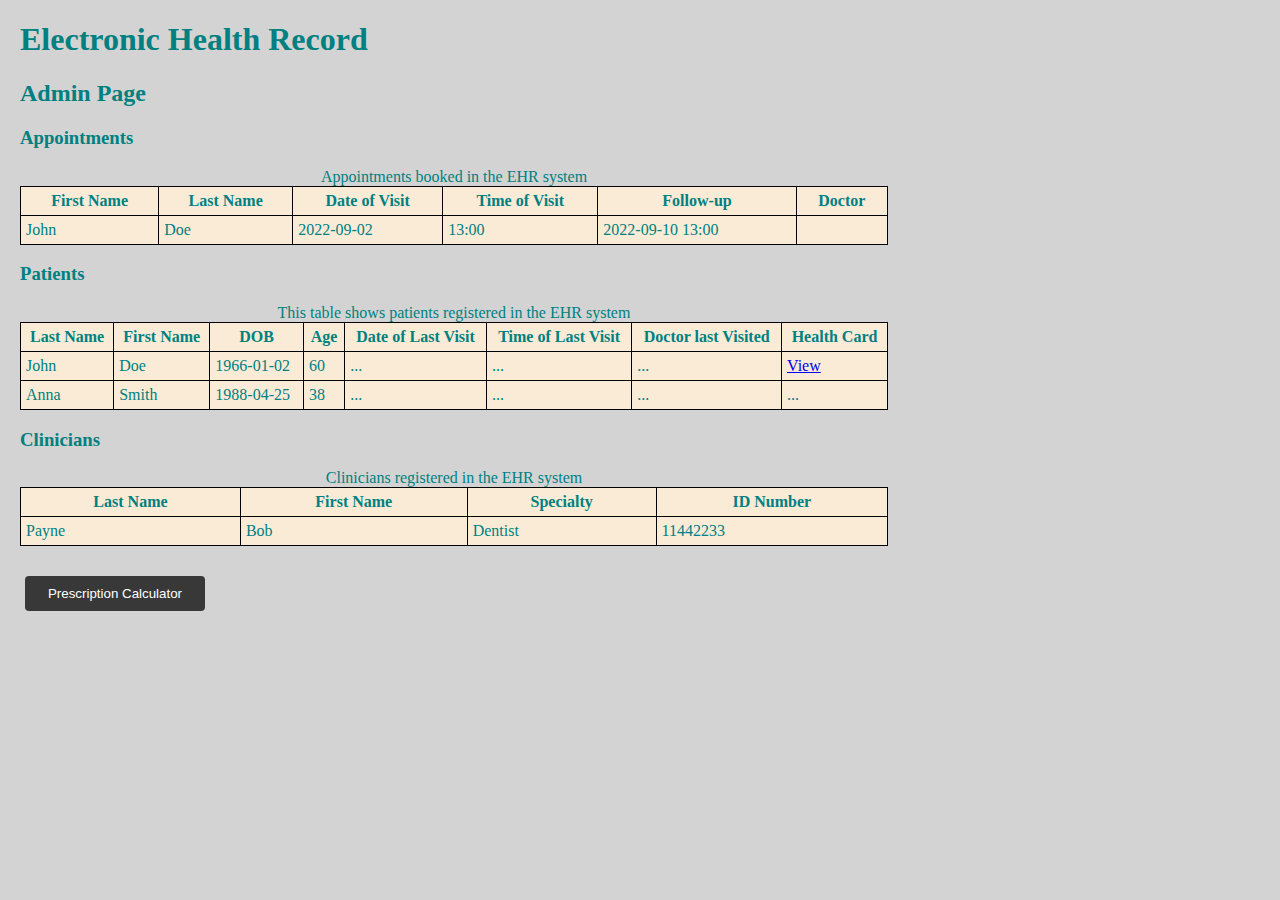
<file: a8/index.html>
<!DOCTYPE html>
<html>
<head>
    <link href="index-style.css" type="text/css" rel="stylesheet">
</head>

<body>

    <h1>Electronic Health Record</h1>

    <h2>Admin Page</h2>

    <h3>Appointments</h3>
    <table id="appts">
        <caption>Appointments booked in the EHR system</caption>
        <thead>
            <tr>
                <th>First Name</th>
                <th>Last Name</th>
                <th>Date of Visit</th>
                <th>Time of Visit</th>
                <th>Follow-up</th>
                <th>Doctor</th>
            </tr>
        </thead>

        <tbody>
            <tr>
                <td>John</td>
                <td>Doe</td>
                <td>2022-09-02</td>
                <td>13:00</td>
                <td>...</td>
                <td></td>
            </tr>
        </tbody>

        
    </table>

    <h3>Patients</h3>
    <table id="patients">
        <caption>This table shows patients registered in the EHR system</caption>
        <thead>
            <tr>
                <th>Last Name</th>
                <th>First Name</th>
                <th>DOB</th>
                <th>Age</th> 
                <th>Date of Last Visit</th>
                <th>Time of Last Visit</th>
                <th>Doctor last Visited</th>
                <th>Health Card</th>
            </tr>
        </thead>

        <tbody>
            <tr>
                <td>John</td>
                <td>Doe</td>
                <td>1966-01-02</td>
                <td>...</td>
                <td>...</td>
                <td>...</td>
                <td>...</td>
                <td><a href="healthcard_john_doe.html">View</a></td>
            </tr>
            
            <tr>
                <td>Anna</td>
                <td>Smith</td>
                <td>1988-04-25</td>
                <td>...</td>
                <td>...</td>
                <td>...</td>
                <td>...</td>
                <td>...</td>
            </tr>
        </tbody>

        
    </table>


    <h3>Clinicians</h3>
    <table id="clinicians">
        <caption>Clinicians registered in the EHR system</caption>
        <thead>
            <tr>
                <th>Last Name</th>
                <th>First Name</th>
                <th>Specialty</th>
                <th>ID Number</th>
            </tr>
        </thead>
        <tbody>
            <tr>
                <td>Payne</td>
                <td>Bob</td>
                <td>Dentist</td>
                <td>11442233</td>
            </tr>
        </tbody>
        
    </table>

    <input type="button" onclick="location.href='Calculator.html';" value="Prescription Calculator" />

    <script>
        // Get table bodies
        let apptsTable = document.getElementById("appts").getElementsByTagName('tbody')[0];
        let patientsTable = document.getElementById("patients").getElementsByTagName('tbody')[0];
        let cliniciansTable = document.getElementById("clinicians").getElementsByTagName('tbody')[0];

        // For appts, calculate follow-up date and time and insert into table
        for (let i = 0; i < apptsTable.rows.length; i++) {
            let date = new Date(apptsTable.rows[i].cells[2].innerHTML);
            let time = apptsTable.rows[i].cells[3].innerHTML.split(':');
            date.setDate(date.getDate() + 8);
            date.setHours(time[0]);
            date.setMinutes(time[1]);
            apptsTable.rows[i].cells[4].innerHTML = date.toISOString().slice(0, 10) + " " + date.toTimeString().slice(0, 5);
        }

        // For patients, calculate age and insert into table
        for (let i = 0; i < patientsTable.rows.length; i++) {
            let dob = new Date(patientsTable.rows[i].cells[2].innerHTML);
            let age = new Date().getFullYear() - dob.getFullYear();
            patientsTable.rows[i].cells[3].innerHTML = age;
        }

        // TODO for future weeks, use JS to insert data into table? (eg. from a db / json file)


    </script>

</body>
</html>
</file>
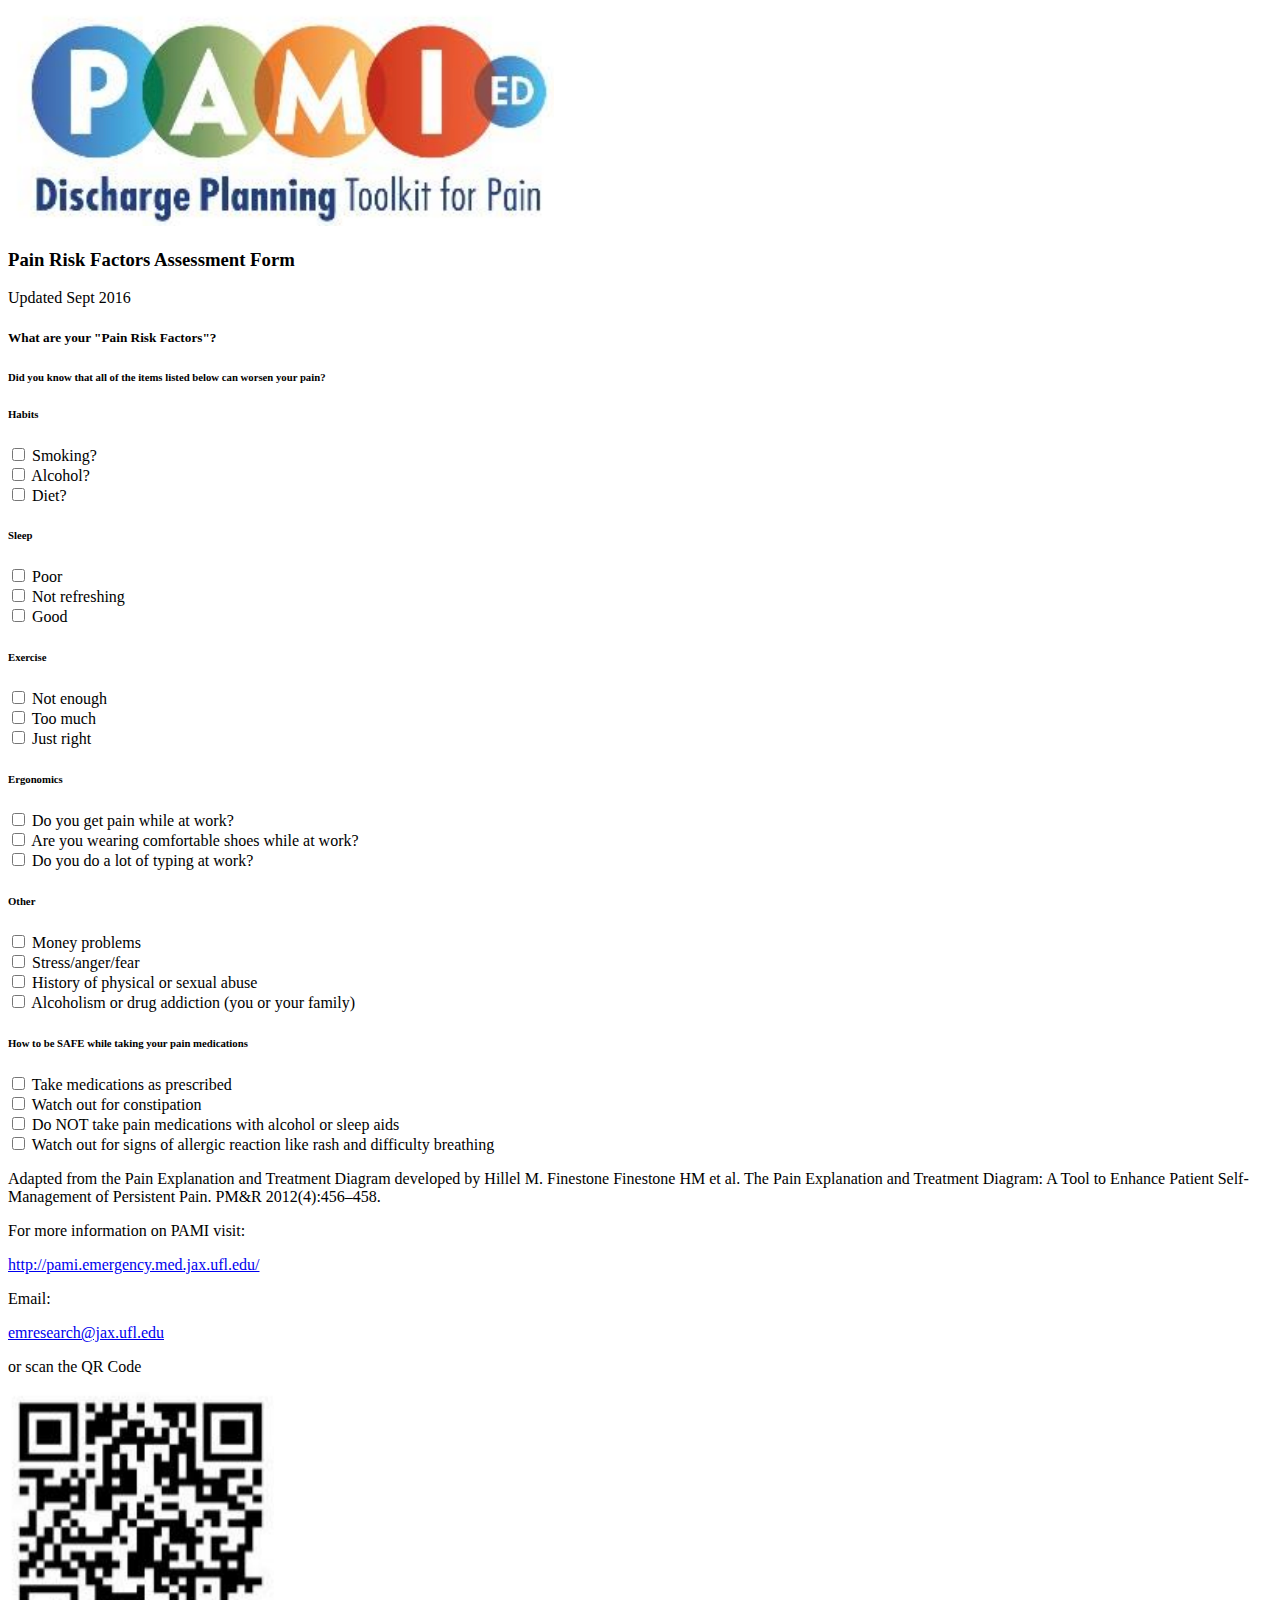
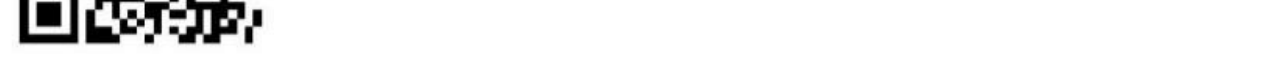
<file: a10/a10.html>
<!DOCTYPE html>
<html lang="en">
<head>
    <meta charset="UTF-8">
    <meta http-equiv="X-UA-Compatible" content="IE=edge">
    <meta name="viewport" content="width=device-width, initial-scale=1.0">
    <link rel="stylesheet" href="https://cdn.jsdelivr.net/npm/bootstrap@4.6.2/dist/css/bootstrap.min.css" integrity="sha384-xOolHFLEh07PJGoPkLv1IbcEPTNtaed2xpHsD9ESMhqIYd0nLMwNLD69Npy4HI+N" crossorigin="anonymous">
    <title>Pain Risk Factors Assessment Form</title>
    <!-- <style>
        .row{border: 1px solid black;}
        .col{border: 1px solid black;}
    </style> -->
</head>
<body>
    <div class="container">
        <div class="row mt-4">
            <div class="col-2 p-0"><img class="img-fluid w-100 float-left" src="logo.jpg" alt="logo"></div>
            <div class="col-8 align-self-middle"><h3 class="text-center font-italic mt-3">Pain Risk Factors Assessment Form</h3></div>
            <div class="col-2 small"><p class="small">Updated Sept 2016</p></div>
        </div>

        <div class="row mt-3">
            <div class="col">
                <h5 class="text-center font-weight-normal mb-3">What are <span class="font-weight-bold text-uppercase">your</span> "Pain Risk Factors"?</h5></div>
            </div>
        <div class="row">
            <div class="col">
                <h6 class="text-center font-weight-normal mb-4">Did you know that all of the items listed below can worsen your pain?</h6>
            </div>
        </div>
        
        <div class="row ml-5">
            <div class="col-2">
                <div class="row ml-1 mb-1"><h6 class="px-3 py-2 border border-dark font-weight-normal">Habits</h6></div>
                <div class="row">
                    <input type="checkbox" id="habits1" name="habits1" value="smoking" >
                    <label class="mb-0 ml-2" for="habits1">Smoking?</label> 
                </div>
                <div class="row">
                    <input type="checkbox" id="habits2" name="habits2" value="alcohol" >
                    <label class="mb-0 ml-2" for="habits2">Alcohol?</label> 
                </div>
                <div class="row">
                    <input type="checkbox" id="habits3" name="habits3" value="diet" >
                    <label class="mb-0 ml-2" for="habits3">Diet?</label> 
                </div>
            </div>
            <div class="col-2">
                <div class="row ml-1 mb-1"><h6 class="px-3 py-2 border border-dark font-weight-normal">Sleep</h6></div>
                <div class="row">
                    <input type="checkbox" id="sleep1" name="sleep1" value="poor" >
                    <label class="mb-0 ml-2" for="sleep1">Poor</label> 
                </div>
                <div class="row">
                    <input type="checkbox" id="sleep2" name="sleep2" value="notRefreshing" >
                    <label class="mb-0 ml-2" for="sleep2">Not refreshing</label> 
                </div>
                <div class="row">
                    <input type="checkbox" id="sleep3" name="sleep3" value="good" >
                    <label class="mb-0 ml-2" for="sleep3">Good</label> 
                </div>
            </div>
            <div class="col-2">
                <div class="row ml-1 mb-1"><h6 class="px-3 py-2 border border-dark font-weight-normal">Exercise</h6></div>
                <div class="row">
                    <input type="checkbox" id="exercise1" name="exercise1" value="notEnough" >
                    <label class="mb-0 ml-2" for="exercise1">Not enough</label> 
                </div>
                <div class="row">
                    <input type="checkbox" id="exercise2" name="exercise2" value="tooMuch" >
                    <label class="mb-0 ml-2" for="exercise2">Too much</label> 
                </div>
                <div class="row">
                    <input type="checkbox" id="exercise3" name="exercise3" value="justRight" >
                    <label class="mb-0 ml-2" for="exercise3">Just right</label> 
                </div>
            </div>
            <div class="col-6">
                <div class="row ml-1 mb-1"><h6 class="px-3 py-2 border border-dark font-weight-normal">Ergonomics</h6></div>
                <div class="row">
                    <input type="checkbox" id="ergonomics1" name="ergonomics1" value="pain" >
                    <label class="mb-0 ml-2" for="ergonomics1">Do you get pain while at work?</label> 
                </div>
                <div class="row">
                    <input type="checkbox" id="ergonomics2" name="ergonomics2" value="shoes" >
                    <label class="mb-0 ml-2" for="ergonomics2">Are you wearing comfortable shoes while at work?</label> 
                </div>
                <div class="row">
                    <input type="checkbox" id="ergonomics3" name="ergonomics3" value="typing" >
                    <label class="mb-0 ml-2" for="ergonomics3">Do you do a lot of typing at work?</label> 
                </div>
            </div>
        </div>
        
        <div class="row mt-4 ml-5">
            <div class="col-5">
                <div class="row ml-1 mb-1"><h6 class="px-3 py-2 border border-dark font-weight-normal">Other</h6></div>
                <div class="row">
                    <input type="checkbox" id="other1" name="other1" value="money" >
                    <label class="mb-0 ml-2" for="other1">Money problems</label> 
                </div>
                <div class="row">
                    <input type="checkbox" id="other2" name="other2" value="stress" >
                    <label class="mb-0 ml-2" for="other2">Stress/anger/fear</label> 
                </div>
                <div class="row">
                    <input type="checkbox" id="other3" name="other3" value="abuse" >
                    <label class="mb-0 ml-2" for="other3">History of physical or sexual abuse</label> 
                </div>
                <div class="row">
                    <input type="checkbox" id="other4" name="other4" value="addiction" >
                    <label class="mb-0 ml-2" for="other4">Alcoholism or drug addiction (you or your family)</label> 
                </div>
            </div>
            <div class="col-7">
                <div class="row ml-1 mb-1"><h6 class="px-3 py-2 border border-dark font-weight-normal">How to be SAFE while taking your pain medications</h6></div>
                <div class="row">
                    <input type="checkbox" id="medications1" name="medications1" value="prescribed" >
                    <label class="mb-0 ml-2" for="medications1">Take medications as prescribed</label> 
                </div>
                <div class="row">
                    <input type="checkbox" id="medications2" name="medications2" value="constipation" >
                    <label class="mb-0 ml-2" for="medications2">Watch out for constipation</label> 
                </div>
                <div class="row">
                    <input type="checkbox" id="medications3" name="medications3" value="alcohol-aids" >
                    <label class="mb-0 ml-2" for="medications3">Do NOT take pain medications with alcohol or sleep aids</label> 
                </div>
                <div class="row">
                    <input type="checkbox" id="medications4" name="medications4" value="allergy" >
                    <label class="mb-0 ml-2" for="medications4">Watch out for signs of allergic reaction like rash and difficulty breathing</label> 
                </div>
            </div>
        </div>

        <div class="row mt-5">
            <div class="col-7 small"><p>Adapted from the Pain Explanation and Treatment Diagram developed by Hillel M. Finestone
                Finestone HM et al. The Pain Explanation and Treatment Diagram: A Tool to Enhance Patient Self- Management of Persistent Pain. PM&R 2012(4):456–458.</p>
            </div>
            <div class="col-1"></div>
            <div class="col-3 small">
                <div class="row small"><p class="mb-0">For more information on <span class="font-weight-bold">PAMI</span> visit: </p></div>
                <div class="row small"><a href="http://pami.emergency.med.jax.ufl.edu/">http://pami.emergency.med.jax.ufl.edu/</a></div>
                <div class="row small"><p class="mb-0">Email: </p><a href="mailto:emresearch@jax.ufl.edu">emresearch@jax.ufl.edu</a></div>
                <div class="row small"><p>or scan the QR Code</P></div>
            </div>
            <div class="col-1"><img class="img-fluid w-100" src="qrcode.jpg" alt="qrcode"></div>
        </div>
    </div>

</body>
</html>
</file>
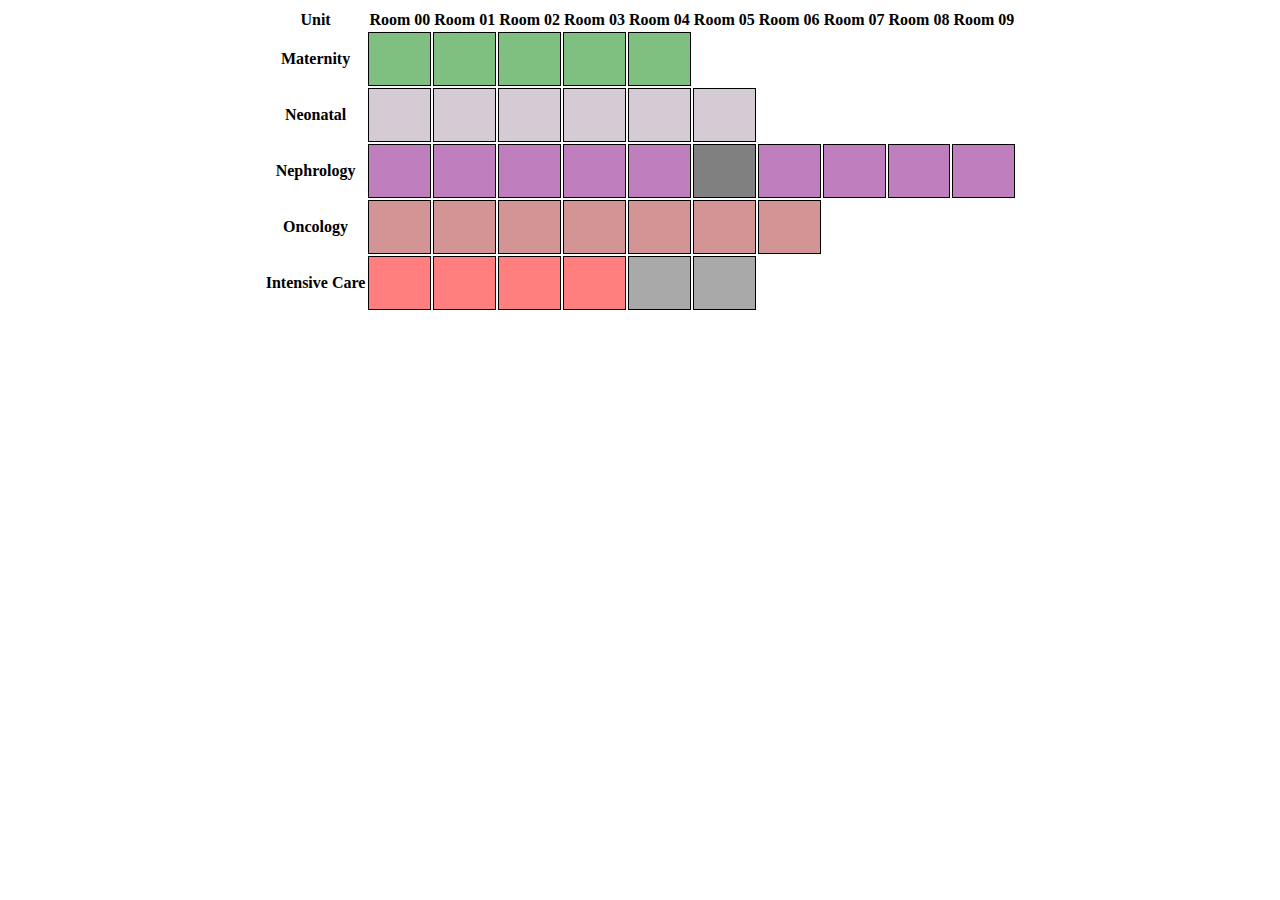
<file: a6/room_dash.html>
<!DOCTYPE html>

<!-- 
Exercise 1:
All the squares work. All the squares change color between yellow and white when clicked.

There is one error when you open the page, but when you refresh the page, it disappears, so the error is not from the code.
They could be from extensions of the web browser.

There is a message in console: (5) [Array(5), Array(5), Array(5), Array(5), Array(5)]
This is from the "console.log(rooms_arr)" in the JavaScript code (line 9).

When the squares are clicked, ".addEventListener" detects the click and calls the function "updateRoom(id)".
The "updateRoom(id)" function toggles the class of the room between "occupied" and no class every time the funtion is called.
So, when it's white(no class), it changes to yellow(class: occupied) when it's clicked and vice versa. 
 -->


<html>

<head>
    <link href="room_dash.css" rel="stylesheet">
    <title>Room Dashboard</title>
</head>

<body>
    <table>
        <thead>
            <tr>
                <th>Unit</th>
                <th>Room 00</th>
                <th>Room 01</th>
                <th>Room 02</th>
                <th>Room 03</th>
                <th>Room 04</th>
                <th>Room 05</th>
                <th>Room 06</th>
                <th>Room 07</th>
                <th>Room 08</th>
                <th>Room 09</th>
            </tr>
        </thead>

        <div class="test">
        <tr class="maternity">
            <th>Maternity</th>
            <td id="unit01-room00"></td>
            <td id="unit01-room01"></td>
            <td id="unit01-room02"></td>
            <td id="unit01-room03"></td>
            <td id="unit01-room04"></td>
        </tr>
        <tr class="neonatal">
            <th>Neonatal</th>
            <td id="unit02-room00"></td>
            <td id="unit02-room01"></td>
            <td id="unit02-room02"></td>
            <td id="unit02-room03"></td>
            <td id="unit02-room04"></td>
            <td id="unit02-room05"></td>
        </tr>
        <tr class="nephrology">
            <th>Nephrology</th>
            <td id="unit03-room00"></td>
            <td id="unit03-room01"></td>
            <td id="unit03-room02"></td>
            <td id="unit03-room03"></td>
            <td id="unit03-room04"></td>
            <td id="unit03-room05" class="unusable repair"></td>
            <td id="unit03-room06"></td>
            <td id="unit03-room07"></td>
            <td id="unit03-room08"></td>
            <td id="unit03-room09"></td>
        </tr>
        <tr class="oncology">
            <th>Oncology</th>
            <td id="unit04-room00"></td>
            <td id="unit04-room01"></td>
            <td id="unit04-room02"></td>
            <td id="unit04-room03"></td>
            <td id="unit04-room04"></td>
            <td id="unit04-room05"></td>
            <td id="unit04-room06"></td>
        </tr>
        <tr class="icu">
            <th>Intensive Care</th>
            <td id="unit05-room00"></td>
            <td id="unit05-room01"></td>
            <td id="unit05-room02"></td>
            <td id="unit05-room03"></td>
            <!-- two partially equipped rooms (under construction) -->
            <td id="unit05-room04" class="unusable construction"></td> 
            <td id="unit05-room05" class="unusable construction"></td>
        </tr>
        </div>
        
    </table>
    <script src="room_dash.js" async></script>
</body>

</html>
</file>
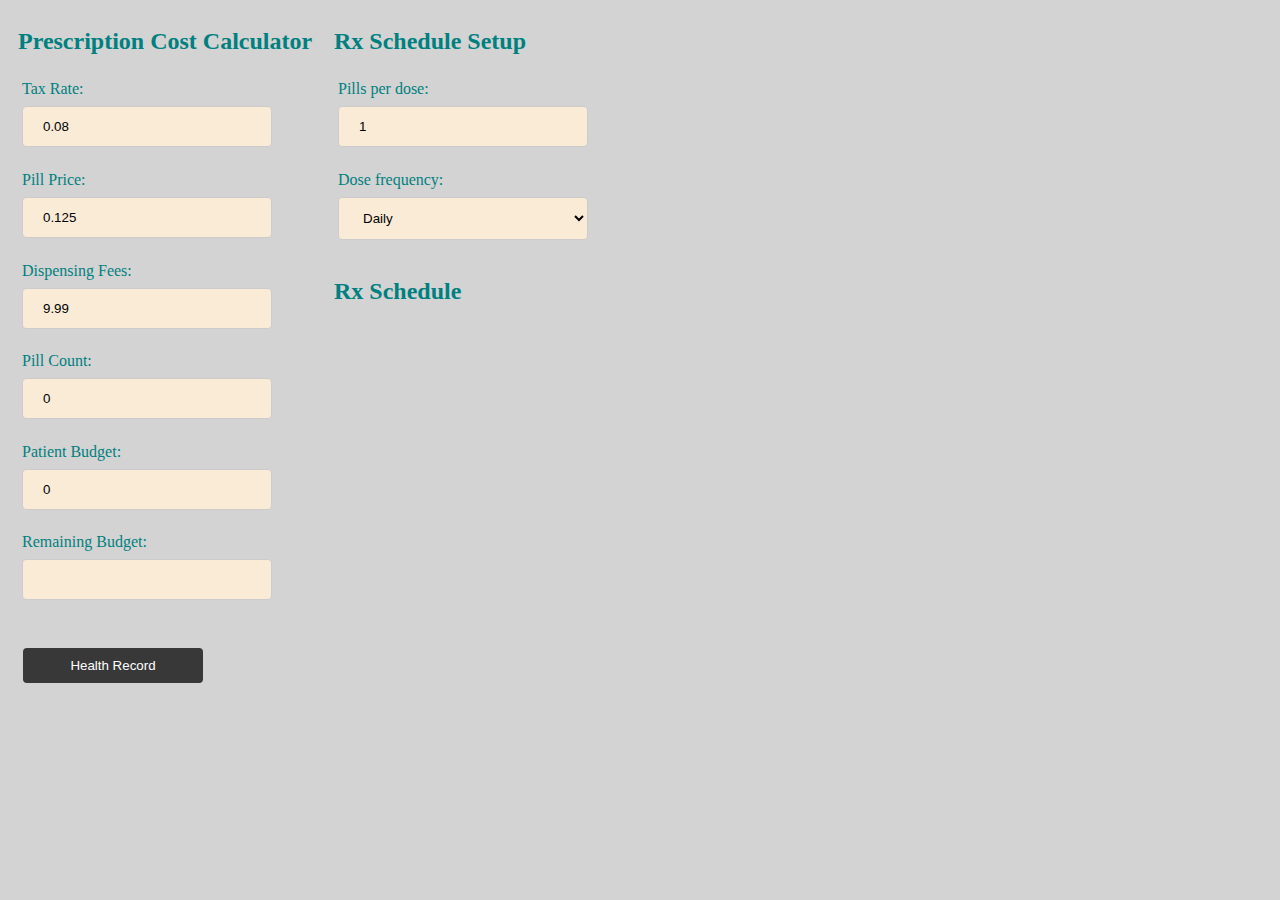
<file: a8/calculator.html>
<!DOCTYPE html>
<html>

<head>
    <title>RxTool</title>

    <link href="RxCostCalc.css" type="text/css" rel="stylesheet">
    <link href="calculator-style.css" type="text/css" rel="stylesheet">
    <script src="RxCostCalc.js" type="text/javascript"></script>
    <script src="RxSchedule.js" type="text/javascript"></script>

</head>

<body>

    <div class="column">

        <h2> Prescription Cost Calculator </h2>

        <form>
            <fieldset>
                <label for="tax-rate">Tax Rate: </label>
                <input type="number" id="tax-rate" value="0.08" onchange="setRemainingBudget()">
            </fieldset>

            <fieldset>
                <label for="pill-price">Pill Price: </label>
                <input type="number" id="pill-price" value="0.125" onchange="setRemainingBudget()">
            </fieldset>

            <fieldset>
                <label for="dispensing-fees">Dispensing Fees: </label>
                <input type="number" id="dispensing-fees" value="9.99" onchange="setRemainingBudget()">
            </fieldset>

            <fieldset>
                <label for="pill-count">Pill Count: </label>
                <input type="number" id="pill-count" value="0" onchange="setRemainingBudget(); populateSchedule();">
                <!-- <input type="number" id="pill-count" value="0" onchange="setRemainingBudget()"> -->
            </fieldset>

            <fieldset>
                <label for="patient-budget">Patient Budget: </label>
                <input type="number" id="patient-budget" value="0" onchange="setRemainingBudget()">
            </fieldset>

            <fieldset>
                <label for="remaining-budget">Remaining Budget: </label>
                <input type="number" id="remaining-budget" readonly>
            </fieldset>
        </form>
        <input type="button" onclick="location.href='index.html';" value="Health Record">
    </div>

    <div class="column">
        <h2>Rx Schedule Setup</h2>

        <fieldset>
            <label for="dose-amount">Pills per dose: </label>
            <input type="number" id="dose-amount" min="1" value="1" onchange="populateSchedule()"> <!-- Belina: Only accept positive input values-->
        </fieldset>

        <fieldset>
            <label for="dose-freq">Dose frequency: </label>
            <select id="dose-freq" onchange="populateSchedule()">
                <option value="daily">Daily</option>
                <option value="twiceAday">Twice a day</option>
                <option value="everytwodays">Every two days</option>
                <option value="weekly">Weekly</option>
            </select>
        </fieldset>

        <h2>Rx Schedule</h2>
        <div id="schedule"></div>

    </div>
</body>
</html>
</file>
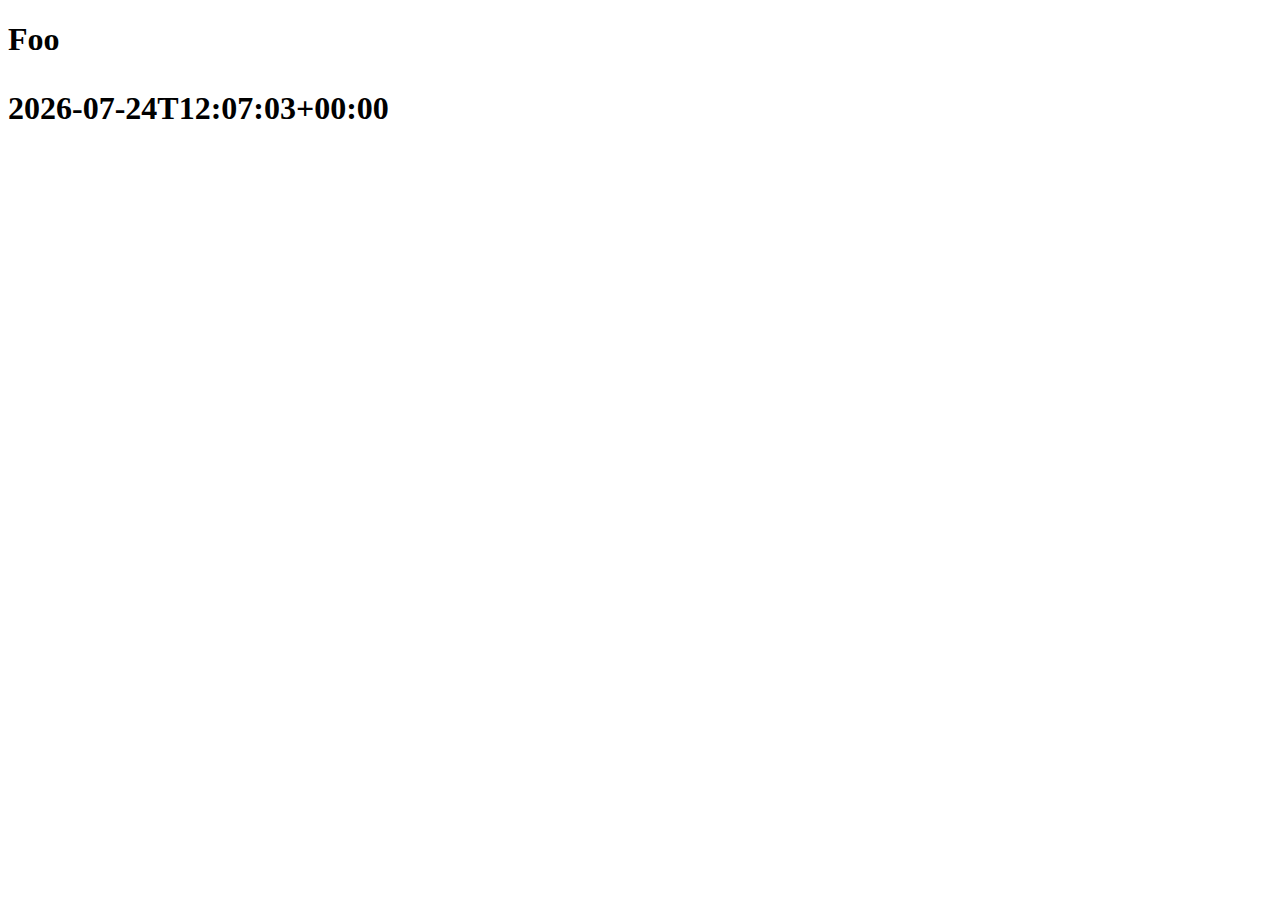
<file: a9/moment_exercise.html>
<!-- Exercise 1: why the moment_exercise.js file works even though it appears to be “loaded in the wrong place?” -->
<!-- Moment is loaded at the top, but it is to store the moment library, not to read from the code below and execute methods. -->

<!DOCTYPE html>
<html lang="en" dir="ltr">
<head>
    <meta charset="UTF-8">
    <meta http-equiv="X-UA-Compatible" content="IE=edge">
    <meta name="viewport" content="width=device-width, initial-scale=1.0">
    <title>HINF115 A9 Moment Exercises</title>

    <script src="moment/moment-with-locales.js"></script>
    <script src="moment_exercise.js"></script>

    <script>
        // Exercise 2
        console.log("Today: " + moment().format("YYYY-MM-DD"));
        console.log(moment.weekdaysShort());

        let monthsShortStr = 'Jan_Feb_Mar_Apr_May_Jun_Jul_Aug_Sep_Oct_Nov_Dec';
        let monthsShortArr = monthsShortStr.split('_');
        console.log(monthsShortArr);

        // Exercise 3
        console.log("10 days from now: " + moment().add(10, "days").format("YYYY-MM-DD"));

        // Exercise 4
        let dob = moment("2000-12-06");

        console.log("You are " + moment.duration(moment()-dob).years() + " years, " + 
        moment.duration(moment()-dob).months() + " months, " +
        moment.duration(moment()-dob).weeks() + " weeks, " +
        moment.duration(moment()-dob).days() + " days, " +
        moment.duration(moment()-dob).hours() + " hours, " +
        moment.duration(moment()-dob).minutes() + " minutes and " +
        moment.duration(moment()-dob).seconds() + " seconds old.");

        console.log("You are " + Math.floor(moment.duration(moment()-dob).asYears()) + " years old");
        console.log("You are " + Math.floor(moment.duration(moment()-dob).asMonths()) + " months old");
        console.log("You are " + Math.floor(moment.duration(moment()-dob).asSeconds()) + " seconds old");

        ;
        
        // Exercise 5
        console.log("a: " + moment().format("h:mma"));
        console.log("b: " + moment().format("YYYY-MM-DD"));
        console.log("c: " + moment().format("YYYY-MM-DD HH:mm"));
        console.log("d: " + moment().format("dddd, Do MMMM YYYY hA"));
        console.log("e: " + moment().format("dddd") + ", this is " + moment().format("Do") +  " day of the week");


    </script>
</head>
<body>
    <h1 id="moment_test">Foo</h1>
    
</body>
</html>
</file>
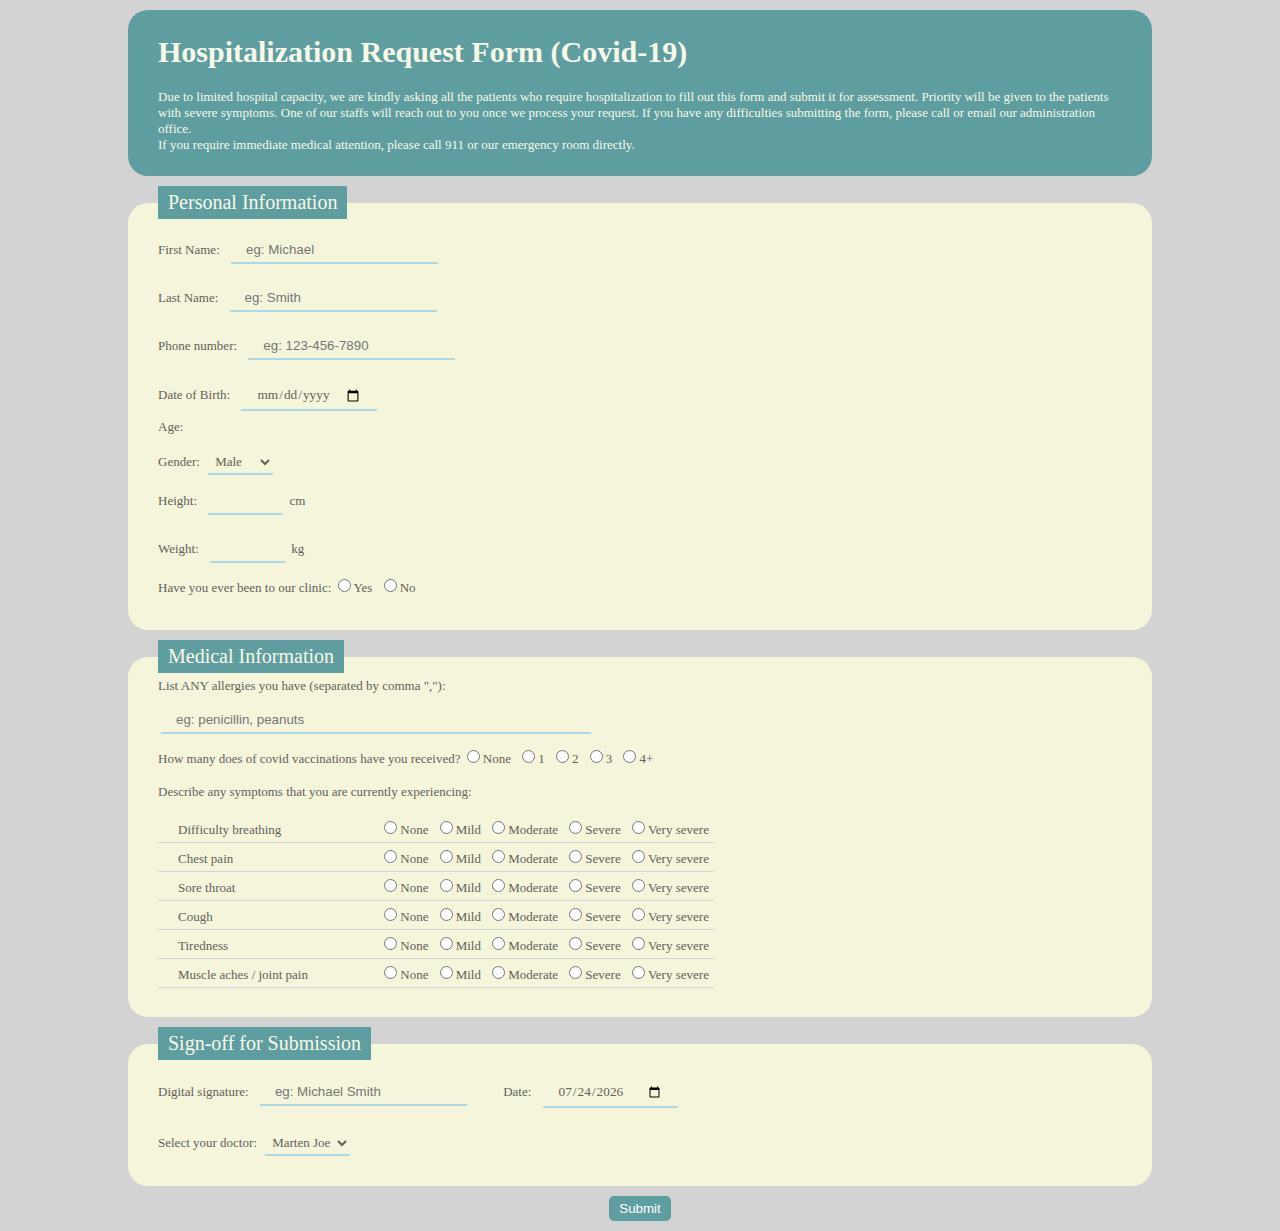
<file: AS1/lab-as1.html>
<!DOCTYPE html>
<html lang="en">

<head>
    <title>Hospitalization Request Form</title>
    <link href="style.css" type="text/css" rel="stylesheet">
    <meta charset="UTF-8">
</head>

<body>
    <!-- title and subtitle -->
    <!-- Use a semantic block for the first section, and add both a heading (h1) and a paragraph (p) in it-->
    <header>
        <h1>Hospitalization Request Form (Covid-19)</h1> 
        <p>Due to limited hospital capacity, we are kindly asking all the patients who require hospitalization to fill out this form and submit it for assessment. 
            Priority will be given to the patients with severe symptoms. One of our staffs will reach out to you once we process your request.
            If you have any difficulties submitting the form, please call or email our administration office. <br> If you require immediate medical attention, please call 911 or our emergency room directly.</p>
    </header>
    
    <!--Form to be Filled: add a FORM tag with at least the action and method, and optionally class and id so you can use them later -->
    <form class="Assessment" action="mailto:jangbelina@gmail.com" method="post" enctype="text/plain" id="Form">
        <demographic>
        <fieldset><legend>Personal Information</legend>
            <demoq><label for="first-name">First Name:</label>
            <input name="First name" id="first-name" type="text" placeholder="eg: Michael">
            </demoq><br>

            <demoq><label for="last-name">Last Name:</label>
            <input name="Last name" id="last-name" type="text" placeholder="eg: Smith">
            </demoq><br>

            <demoq><label for="phone-number">Phone number:</label>
            <input name="Phone number" id="phone-number" type="text" placeholder="eg: 123-456-7890">
            </demoq><br>    

            <demoq><label for="DOB">Date of Birth:</label>
            <input name="DOB" id="DOB" type="date" onchange="ageCalculator()">
            </demoq><br>

            <demoq><label for="age">Age: </label>
            <p id="age"></p>
            </demoq><br>

            <demoq><label for="gender">Gender: </label>
            <select name="Gender" id="gender">
                <option value="male">Male</option>
                <option value="female">Female</option>
                <option value="other">Other</option>
            </select>
            </demoq><br>
            
            <demoq><label for="height">Height: </label>
            <input name="Height (cm)" id="height" type="number"> cm
            </demoq><br>
            
            <demoq><label for="weight">Weight: </label>
            <input name="Weight (kg)" id="weight" type="number"> kg
            </demoq><br>

            <demoq><span>Have you ever been to our clinic: </span>
            <input type="radio" name="Existing patient" id="patientY" value="Yes"><label for="patientY">Yes</label>
            <input type="radio" name="Existing patient" id="patientN" value="No"><label for="patientN">No</label>
            </demoq>
        </fieldset>
        </demographic>

        <medical>
        <fieldset><legend>Medical Information</legend>
            <mediq><label for="allergy">List ANY allergies you have (separated by comma ","): </label>
            <br>
            <input name="Allergy" id="allergy" type="text" placeholder="eg: penicillin, peanuts">
            </mediq><br>

            <mediq>
                <span>How many does of covid vaccinations have you received?</span>
                <input type="radio" name="Covid Vaccination (#doses)" id="option1" value="0"><label for="option1">None</label>
                <input type="radio" name="Covid Vaccination (#doses)" id="option2" value="1"><label for="option2">1</label>
                <input type="radio" name="Covid Vaccination (#doses)" id="option3" value="2"><label for="option3">2</label>
                <input type="radio" name="Covid Vaccination (#doses)" id="option4" value="3"><label for="option4">3</label>
                <input type="radio" name="Covid Vaccination (#doses)" id="option5" value="4+"><label for="option5">4+</label>
                <br>
            </mediq>

            <section class="symptoms">
                <p>Describe any symptoms that you are currently experiencing: </p>

                <!-- symptom 1 -->
                <mediq><span>Difficulty breathing</span>
                <input type="radio" name="Difficulty breathing" id="option1-1" value="None"><label for="option1-1">None</label>
                <input type="radio" name="Difficulty breathing" id="option1-2" value="Mild"><label for="option1-2">Mild</label>
                <input type="radio" name="Difficulty breathing" id="option1-3" value="Moderate"><label for="option1-3">Moderate</label>
                <input type="radio" name="Difficulty breathing" id="option1-4" value="Severe"><label for="option1-4">Severe</label>
                <input type="radio" name="Difficulty breathing" id="option1-5" value="Very severe"><label for="option1-5">Very severe</label>
                </mediq><br>
                
                <!-- symptom 2 -->
                <mediq><span>Chest pain</span>
                <input type="radio" name="Chest pain" id="option2-1" value="None"><label for="option2-1">None</label>
                <input type="radio" name="Chest pain" id="option2-2" value="Mild"><label for="option2-2">Mild</label>
                <input type="radio" name="Chest pain" id="option2-3" value="Moderate"><label for="option2-3">Moderate</label>
                <input type="radio" name="Chest pain" id="option2-4" value="Severe"><label for="option2-4">Severe</label>
                <input type="radio" name="Chest pain" id="option2-5" value="Very severe"><label for="option2-5">Very severe</label>
                </mediq><br>

                <!-- symptom 3 -->
                <mediq><span>Sore throat</span>
                <input type="radio" name="Sore throat" id="option3-1" value="None"><label for="option3-1">None</label>
                <input type="radio" name="Sore throat" id="option3-2" value="Mild"><label for="option3-2">Mild</label>
                <input type="radio" name="Sore throat" id="option3-3" value="Moderate"><label for="option3-3">Moderate</label>
                <input type="radio" name="Sore throat" id="option3-4" value="Severe"><label for="option3-4">Severe</label>
                <input type="radio" name="Sore throat" id="option3-5" value="Very severe"><label for="option3-5">Very severe</label>
                </mediq><br>
                
                <!-- symptom 4 -->
                <mediq><span>Cough</span>
                <input type="radio" name="Cough" id="option4-1" value="None"><label for="option4-1">None</label>
                <input type="radio" name="Cough" id="option4-2" value="Mild"><label for="option4-2">Mild</label>
                <input type="radio" name="Cough" id="option4-3" value="Moderate"><label for="option4-3">Moderate</label>
                <input type="radio" name="Cough" id="option4-4" value="Severe"><label for="option4-4">Severe</label>
                <input type="radio" name="Cough" id="option4-5" value="Very severe"><label for="option4-5">Very severe</label>
                </mediq><br>
                
                <!-- symptom 5 -->
                <mediq><span>Tiredness</span>
                <input type="radio" name="Tiredness" id="option5-1" value="None"><label for="option5-1">None</label>
                <input type="radio" name="Tiredness" id="option5-2" value="Mild"><label for="option5-2">Mild</label>
                <input type="radio" name="Tiredness" id="option5-3" value="Moderate"><label for="option5-3">Moderate</label>
                <input type="radio" name="Tiredness" id="option5-4" value="Severe"><label for="option5-4">Severe</label>
                <input type="radio" name="Tiredness" id="option5-5" value="Very severe"><label for="option5-5">Very severe</label>
                </mediq><br>

                <!-- symptom 6 -->
                <mediq><span>Muscle aches / joint pain</span>
                <input type="radio" name="Muscle aches/joint pain" id="option6-1" value="None"><label for="option6-1">None</label>
                <input type="radio" name="Muscle aches/joint pain" id="option6-2" value="Mild"><label for="option6-2">Mild</label>
                <input type="radio" name="Muscle aches/joint pain" id="option6-3" value="Moderate"><label for="option6-3">Moderate</label>
                <input type="radio" name="Muscle aches/joint pain" id="option6-4" value="Severe"><label for="option6-4">Severe</label>
                <input type="radio" name="Muscle aches/joint pain" id="option6-5" value="Very severe"><label for="option6-5">Very severe</label>
                </mediq><br>
            </section>
        </fieldset>
        </medical>

        <signoff>
        <fieldset>
            <legend>Sign-off for Submission</legend>

            <div class="signoff_inline">
                <label for="sign">Digital signature:</label>
                <input name="Digital signature" id="sign" type="text" placeholder="eg: Michael Smith">
            </div><div class="signoff_inline">
                <label for="today">Date: </label>
                <input name="Signed date" id="today" type="date" name="date">
            </div><div>
                <label for="doctor">Select your doctor: </label>
                <select name="Doctor" id="doctor">
                    <option value="Marten Joe">Marten Joe</option>
                    <option value="Phoebe Li">Phoebe Li</option>
                </select>
            </div>            
        </fieldset>
        </signoff>

        <input type="submit" class="blockcenter">
    </form>
    <!-- End the FORM -->

    <script type="text/javascript">

        document.getElementById("today").valueAsDate = new Date();

        document.getElementById("Form").addEventListener("submit", function(){
            let firstname = document.getElementById("first-name").value;
            let lastname = document.getElementById("last-name").value;
		    alert("Thank you, " + firstname + " " + lastname+ ". Your form has been submitted");
		});

        function ageCalculator() {
            let age = 0;
            let dob = document.getElementById("DOB").value;
            let dob_year = dob.slice(0, 4);
            let dob_month = dob.slice(5, 7);
            let dob_date = dob.slice(8, 10);
            console.log(dob_year, dob_month, dob_date);

            let current = new Date();
            current = JSON.stringify(current);
            console.log(current);
            let current_year = current.slice(1, 5);
            let current_month = current.slice(6, 8);
            let current_date = current.slice(9, 11);
            console.log(current_year, current_month, current_date);

            if (current_month >= dob_month) {
                if ((current_month == dob_month) && (current_date < dob_date)) {
                age = current_year - dob_year - 1;
                } else {
                age = current_year - dob_year;
                }
            } else {//birth month bigger than current month
                age = current_year - dob_year - 1;
            }

            //display the calculated age in html
            document.getElementById("age").innerHTML = age + " years old";
        }
    </script> 
</body>
</html>
</file>
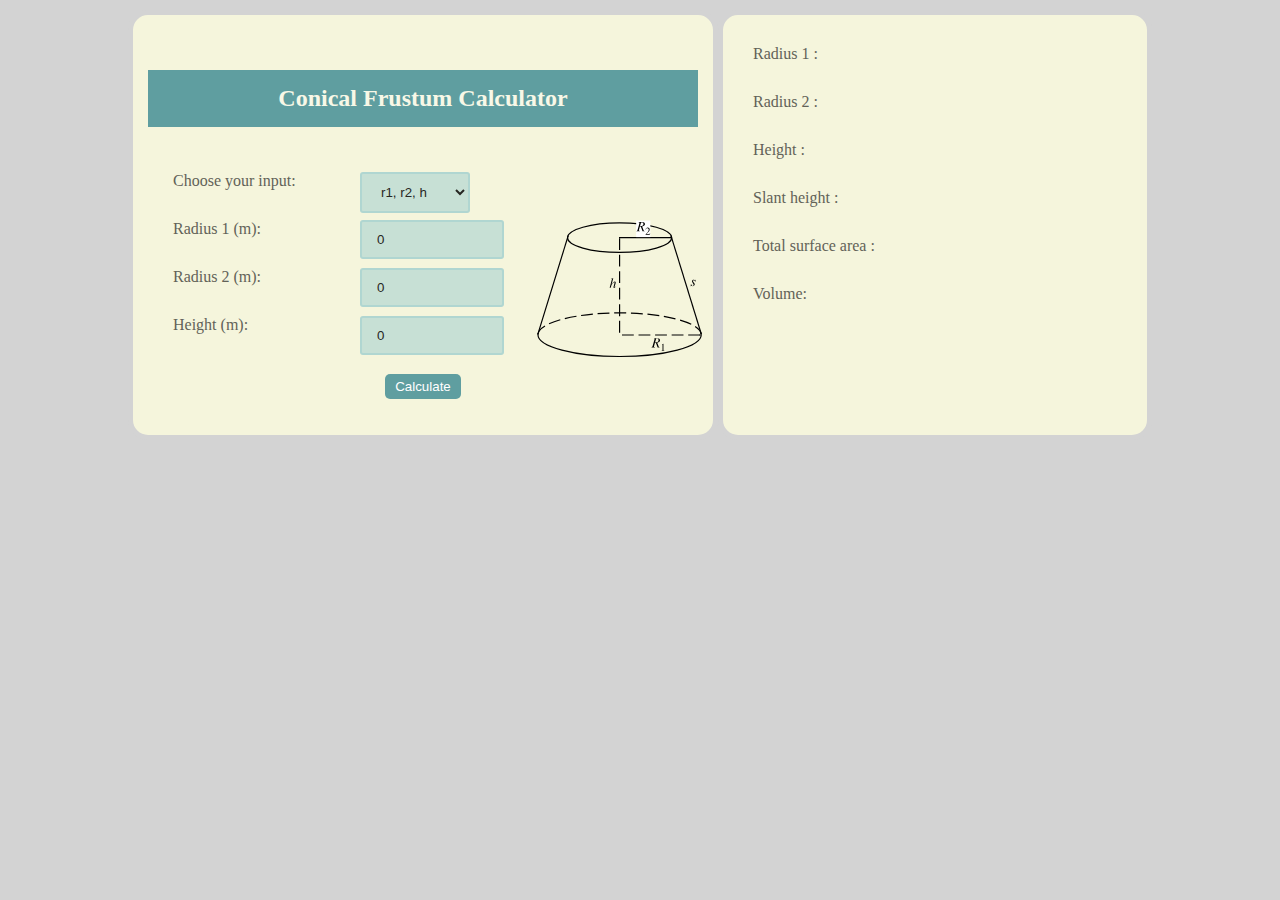
<file: AS2/shapeCalculator.html>
<!DOCTYPE html>
<html lang="en" dir="ltr">
  <head>
    <meta charset="utf-8">
    <title>Conical Frustum Calculator</title>
    <script src="shape.js" type="text/javascript" defer></script>
    <link href="shape.css" type="text/css" rel="stylesheet">
  </head>

  <body>
    <div class="container">
        <div class="column">
            <h2>Conical Frustum Calculator</h2>

            <div class="row">
              <label for="inputOption">Choose your input: </label>
              <select name="inputOption" id="inputOption" onchange="displayInput()">
                <option value="option1">r1, r2, h</option>
                <option value="option2">r1, r2, s</option>
              </select>
            </div>

            <img src="conicalFrustum.svg" alt="diagram">

            <div class="row">
                <label class="label" for="Radius1">Radius 1 (m): </label>
                <input type="text" name="radius1" id="radius1" value="0">
            </div>

            <div class="row">
                <label class="label" for="Radius2">Radius 2 (m): </label>
                <input type="text" name="radius2" id="radius2" value="0">
            </div>

            <div class="row" id="option1">
                <label class="label" for="Height">Height (m): </label>
                <input type="text" name="Height" id="height" value="0">
            </div>

            <div class="row" id="option2">
              <label class="label" for="slant">Slant height (m): </label>
              <input type="text" name="slant" id="slant" value="0">
            </div>

            <button class="submitButton" type="button" name="Calculate" onclick="calcShape()">Calculate</button>
        </div>

        <div class="column">
          <p class="result">Radius 1 : <span id="r1"></span></p>
          <p class="result">Radius 2 : <span id="r2"></span></p>
          <p class="result">Height : <span id="h"></span></p>
          <p class="result">Slant height : <span id="s"></span></p>      
          <p class="result">Total surface area : <span id="tsa"></span></p>
          <p class="result">Volume: <span id="vol"></span></p>

            
        </div>
    </div>


  </body>
</html>
</file>
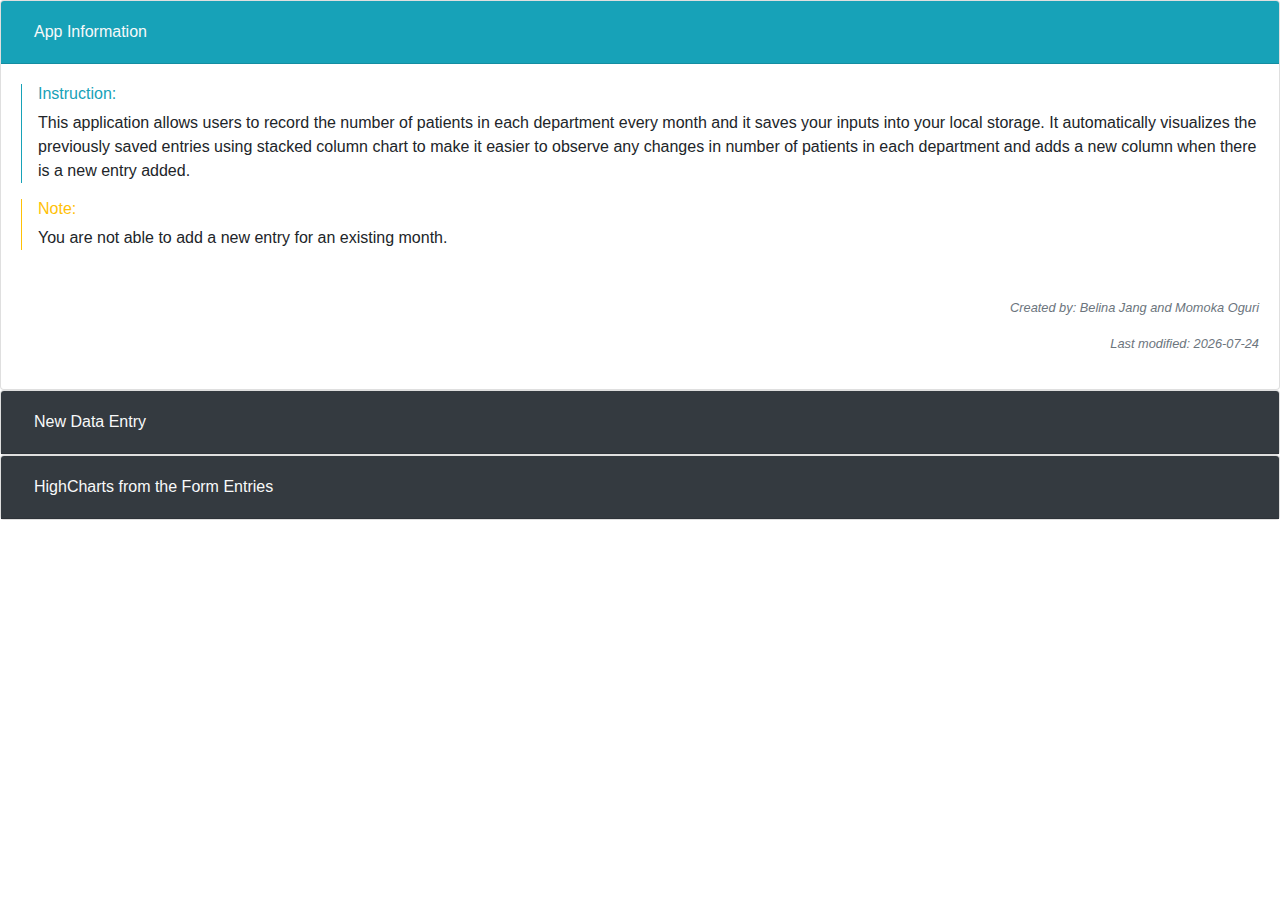
<file: AS3/as3.html>
<!DOCTYPE html>
<html lang="en" dir="ltr">
<head>
    <meta charset="UTF-8">
    <meta name="viewport" content="width=device-width, initial-scale=1.0">
    
    <title>Number of Patients by Department</title>

    <link rel="stylesheet" href="https://maxcdn.bootstrapcdn.com/bootstrap/4.0.0/css/bootstrap.min.css">
    <script src="https://code.jquery.com/jquery-3.2.1.slim.min.js"></script>
    <script src="https://cdnjs.cloudflare.com/ajax/libs/popper.js/1.12.9/umd/popper.min.js"> </script>
    <script src="https://maxcdn.bootstrapcdn.com/bootstrap/4.0.0/js/bootstrap.min.js"> </script>

    <script src="https://code.highcharts.com/highcharts.js"></script>
    <script src="https://code.highcharts.com/modules/exporting.js"></script>
    <script src="https://code.highcharts.com/modules/export-data.js"></script>
    <script src="https://code.highcharts.com/modules/accessibility.js"></script>
    
    <script src="as3_javascript.js" defer></script>
    <script src="moment/moment-with-locales.js"></script>

    <style>
    #container {
        height: 400px;
    }

    .highcharts-figure,
    .highcharts-data-table table {
        min-width: 310px;
        max-width: 800px;
        margin: 1em auto;
    }

    .highcharts-data-table table {
        font-family: Verdana, sans-serif;
        border-collapse: collapse;
        border: 1px solid #ebebeb;
        margin: 10px auto;
        text-align: center;
        width: 100%;
        max-width: 500px;
    }

    .highcharts-data-table caption {
        padding: 1em 0;
        font-size: 1.2em;
        color: #555;
    }

    .highcharts-data-table th {
        font-weight: 600;
        padding: 0.5em;
    }

    .highcharts-data-table td,
    .highcharts-data-table th,
    .highcharts-data-table caption {
        padding: 0.5em;
    }

    .highcharts-data-table thead tr,
    .highcharts-data-table tr:nth-child(even) {
        background: #f8f8f8;
    }

    .highcharts-data-table tr:hover {
        background: #f1f7ff;
    }
    </style>
</head>

<body onload="reChart()">    
    <div class="accordion" id="accordionExample">
        <div class="card">
            <div class="card-header text-white bg-info" id="headingOne">
                <h2 class="mb-0">
                    <button class="btn btn-link btn-block text-left text-light" type="button" data-toggle="collapse" data-target="#collapseOne" aria-expanded="true" aria-controls="collapseOne">
                        App Information
                    </button>
                </h2>
            </div>
            
            <div id="collapseOne" class="collapse show" aria-labelledby="headingOne" data-parent="#accordionExample">
                <div class="card-body">
                    <div class="border-left border-info pl-3">
                        <h6 class="text-info">Instruction:</h6>
                        <p>This application allows users to record the number of patients in each department every month and 
                            it saves your inputs into your local storage.
                            It automatically visualizes the previously saved entries using stacked column chart to make it easier 
                            to observe any changes in number of patients in each department and adds a new column when there is 
                            a new entry added.</p>

                    </div>
                    
                    <div class="border-left border-warning pl-3">
                        <h6 class="text-warning">Note:</h6>
                        <p> You are not able to add a new entry for an existing month.</p>
                    </div>
                    <p class="text-secondary font-italic small mt-5 text-right">Created by: Belina Jang and Momoka Oguri</p>
                    <p class="text-secondary font-italic small text-right">Last modified: <span id="lastEdit"></span></p>
                </div>
            </div>
        </div>
        <div class="card">
            <div class="card-header bg-dark" id="headingTwo">
                <h2 class="mb-0">
                    <button class="btn btn-link btn-block text-left collapsed text-light" type="button" data-toggle="collapse" data-target="#collapseTwo" aria-expanded="false" aria-controls="collapseTwo">
                    New Data Entry
                    </button>
                </h2>
            </div>
            <div id="collapseTwo" class="collapse" aria-labelledby="headingTwo" data-parent="#accordionExample">
            <div class="card-body">
                <form id="formData" action="#" onsubmit="newValues()">
                    <div class="form-group">
                        <label for="Month" class="text-info">Date:</label>
                        <input id="Month" type="month" class="form-control" min="2000-01" value="2022-12">
                    </div>
                    <div class="form-group">
                        <label for="ICU" class="text-info">Number of patients in ICU:</label>
                        <input id="ICU" type="number" class="form-control" value="0">
                    </div>
                    <div class="form-group">
                        <label for="Maternity" class="text-info">Number of patients in Maternity:</label>
                        <input id="Maternity" type="number" class="form-control" value="0">
                    </div>
                    <div class="form-group">
                        <label for="Oncology" class="text-info">Number of patients in Oncology:</label>
                        <input id="Oncology" type="number" class="form-control" value="0">
                    </div>
                    <div class="form-group">
                        <label for="Cardiology" class="text-info">Number of patients in Cardiology:</label>
                        <input id="Cardiology" type="number" class="form-control" value="0">
                    </div>
                    <div class="form-group">
                        <label for="Other" class="text-info">Number of patients in other departments:</label>
                        <input id="Other" type="number" class="form-control" value="0">
                    </div>
                    <div class="form-group mt-4">
                        <input type="button" id="Button" value="Set Values" class="btn btn-outline-primary btn-lg d-block mx-auto" onclick="newValues();reChart()">
                    </div>
                </form>
                <p id="successMsg" class="text-center text-light bg-success"></p>
            </div>
            </div>
        </div>
        <div class="card">
            <div class="card-header bg-dark" id="headingThree">
            <h2 class="mb-0">
                <button class="btn btn-link btn-block text-left collapsed text-light" type="button" data-toggle="collapse" data-target="#collapseThree" aria-expanded="false" aria-controls="collapseThree">
                HighCharts from the Form Entries
                </button>
            </h2>
            </div>
            <div id="collapseThree" class="collapse" aria-labelledby="headingThree" data-parent="#accordionExample">
            <div class="card-body">
                <figure class="highcharts-figure">
                    <div id="chart1"></div>
                </figure>
            </div>
            </div>
        </div>
        </div>
</body>
</html>
</file>
<file: a8/index-style.css>
body {
    color: teal;
    background-color: lightgray;
    margin: 20px;
}

table,
th,
td {
    border: 1px solid black;
    border-collapse: collapse;
    padding: 5px;
}

table {
    width: 70%;
    background-color: antiquewhite;
}
input[type=button] {
    width: 180px;
    background-color: #383838;
    color: white;
    padding: 10px 10px;
    margin: 30px 5px;
    border: none;
    border-radius: 4px;
    cursor: pointer;
}

input[type=button]:hover {
    background-color: #888888;
}
</file>
<file: a6/room_dash.css>
/* 
    Styles for the Hospital Room Dashboard
    room_dash.css
    Author's Names 
*/

root {
    display: block;
}

body {
    text-align: center;
}

p {
    font-family: monospace;
}

table {
    margin: auto;
}

td {
    height: 50px;
    border: 1px solid black;
    font-size: 40px;
    text-align: center;
    font-family: arial, helvetica, sans-serif;
}

.maternity td {
    background-color: rgba(0, 128, 0, 0.5);
}

.maternity td.occupied {
    background-color: green;
}


.neonatal td {
    background-color: #aa98a980;
}

.neonatal td.occupied {
    background-color: #a385a2;
}


.nephrology td {
    background-color: rgba(128, 0, 128, 0.5);
}

.nephrology td.occupied {
    background-color: purple;
}

.oncology td {
    background-color: rgba(165, 42, 42, 0.5);
}

.oncology td.occupied {
    background-color: brown;
}

.icu td {
    background-color: rgba(255, 0, 0, 0.5);
}

.icu td.occupied {
    background-color: red;
}


.maternity td.repair, .neonatal td.repair, .nephrology td.repair, .oncology td.repair, .icu td.repair {
    background-color: gray;
}

.maternity td.construction, .neonatal td.construction, .nephrology td.construction, .oncology td.construction, .icu td.construction {
    background-color: darkgray;
}

.maternity td.cleanup, .neonatal td.cleanup, .nephrology td.cleanup, .oncology td.cleanup, .icu td.cleanup {
    background-color: black;
}
</file>
<file: a8/RxCostCalc.css>
input[type=number],
select {
    width: 250px;
    display: block;
    /* padding: 12px 20px; 
      margin: 8px 0;
      border: 1px solid #ccc;
      border-radius: 4px;
      box-sizing: border-box; */
}

.column {
    float: left;
    width: 25%;
}

fieldset {
    border: none;
}
</file>
<file: a8/calculator-style.css>
body {
    color: teal;
    background-color: lightgray;
}

h2 {
    padding-left: 10px;
}

input[type=number],
select {
    width: 250px;
    display: block;
    padding: 12px 20px;
    margin: 8px 0;
    background-color: antiquewhite;
    border: 1px solid #ccc;
    border-radius: 4px;
    box-sizing: border-box;
}

input[type=button] {
    width: 180px;
    background-color: #383838;
    color: white;
    padding: 10px 10px;
    margin: 30px 15px;
    border: none;
    border-radius: 4px;
    cursor: pointer;
}

input[type=button]:hover {
    background-color: #888888;
}

/* #schedule {
    max-height: auto;
} */
</file>
<file: AS1/style.css>
body {
    font-family: "Century Gothic", Verdana;
    font-size: 13px;
    color: #626258;
    background-color: lightgray;
    width: 80%;
    margin: 10px auto;
}

h1,legend {
    font-family: Britannic, "Trebuchet MS";
    font-size: 20px;
}

h1 {
    color: #f8f8e7;
    font-size: 30px;
}

legend {
    color: #f8f8e7;
    background-color: cadetblue;
    padding: 5px 10px;
}

fieldset {
    background-color: beige;
    margin: 10px auto;
    padding: 5px 0px 30px 30px;
    border: 0;
    border-radius: 20px;
}

header p {
    color: #f8f8e7;
}

input {
    margin: 8px 3px;
    border: none;
    border-bottom: 2px solid lightblue;
    padding: 10px 15px 5px 15px;
    color: #272723;
    background-color: beige;
}

label {
    /* margin: 8px 3px; */
    padding-right: 5px;
    padding-bottom: 5px;
}

a {
    color: black;
    text-decoration: none;
}

header {
    display: block;
    background-color: cadetblue;
    margin: 10px auto;
    padding: 5px 30px 10px 30px;
    border-radius: 20px;
}

.symptoms span {
    margin-left: 20px;
    display: inline-block;
    width: 200px;
}

.symptoms mediq {
    border-bottom: 1px solid lightgray;
    padding-bottom: 5px;
}

.signoff_inline {
    display: inline;
    padding-right: 30px;
}

.blockcenter {
    margin: 0 auto; 
    display: block;
}

#weight, #height {
    padding: 10px 5px 5px 15px;
    width: 55px;
}

#age {
    display: inline;
    
}

#allergy {
    width: 400px;
}

input:hover, input[type=radio] + label:hover {    
    background-color: #cae6ef;
    border-radius: 5px;
}

input[type=submit] {
    color: #ffffff;
    background-color: cadetblue;
    border: none;
    padding: 5px 10px;
    border-radius: 5px;
}

input[type=submit]:hover {
    color: #ffffff;
    background-color: #304f50;
}

input[type=date] {
    font-family: "Century Gothic", Verdana;
    color: #626258;
}

select {
    font-family: "Century Gothic", Verdana;
    font-size: 13px;
    color: #626258;
    background-color: beige;
    border: none;
    border-bottom: 2px solid lightblue;
    margin-top: 15px;
    padding: 3px;
}


@media all and (max-width: 800px) {
    body {
        width: 650px;
    }
}
</file>
<file: AS2/shape.css>
body {
    font-family: Verdana;
    color: #626258;
    background-color: lightgray;
    width: 80%;
    margin: 10px auto;
}

h2 {
    color: #f8f8e7;
    background-color: cadetblue;
    display: block;
    text-align: center;
    padding: 15px;
    margin: 45px 5px;
}

img {
    display: block;
    width: 30%;
    float: right;
}

input, select  {
    position: absolute;
    left: 360px;
    width: 110px;
    border: 2px solid rgba(154, 203, 205, 0.501);
    border-radius: 3px;
    padding: 10px 15px;
    color: #272723;
    background-color: rgba(154, 203, 205, 0.501);
}

button {
    color: #ffffff;
    background-color: cadetblue;
    border: none;
    border-radius: 5px;
    display: block;
    margin: 40px auto;
    padding: 5px 10px;
    
}

button:hover {
    color: #ffffff;
    background-color: #304f50;
}

.container {
    display: flex;
    align-items: center;
}

.column {
    width: 600px;
    height: 400px;
    border: 5px solid lightgray;
    padding: 10px;
    background-color: beige;
    border-radius: 20px;
}

.row {
    width: 500px;
    display: block;
    margin: 30px 30px;
}

.result {
    margin: 10px;
    padding: 10px;
}

.result p {
    display: inline;
}
</file>
